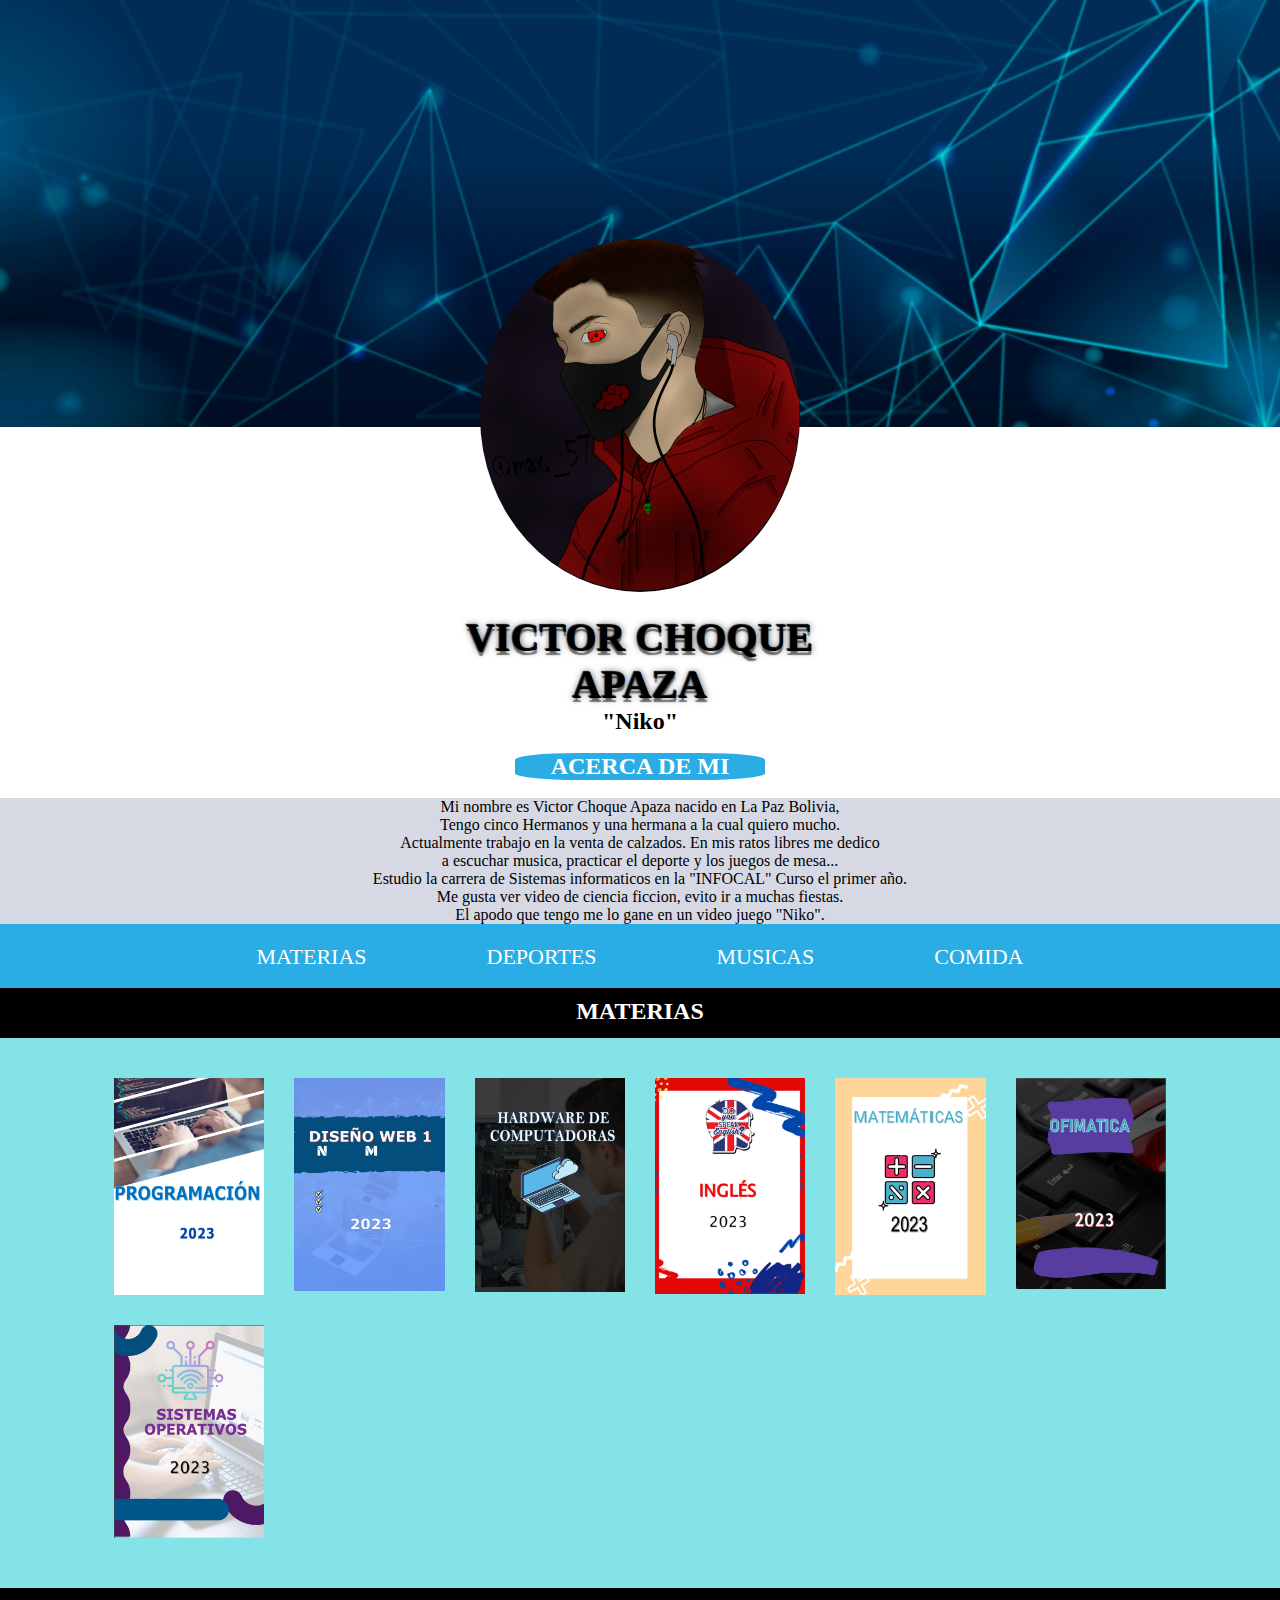
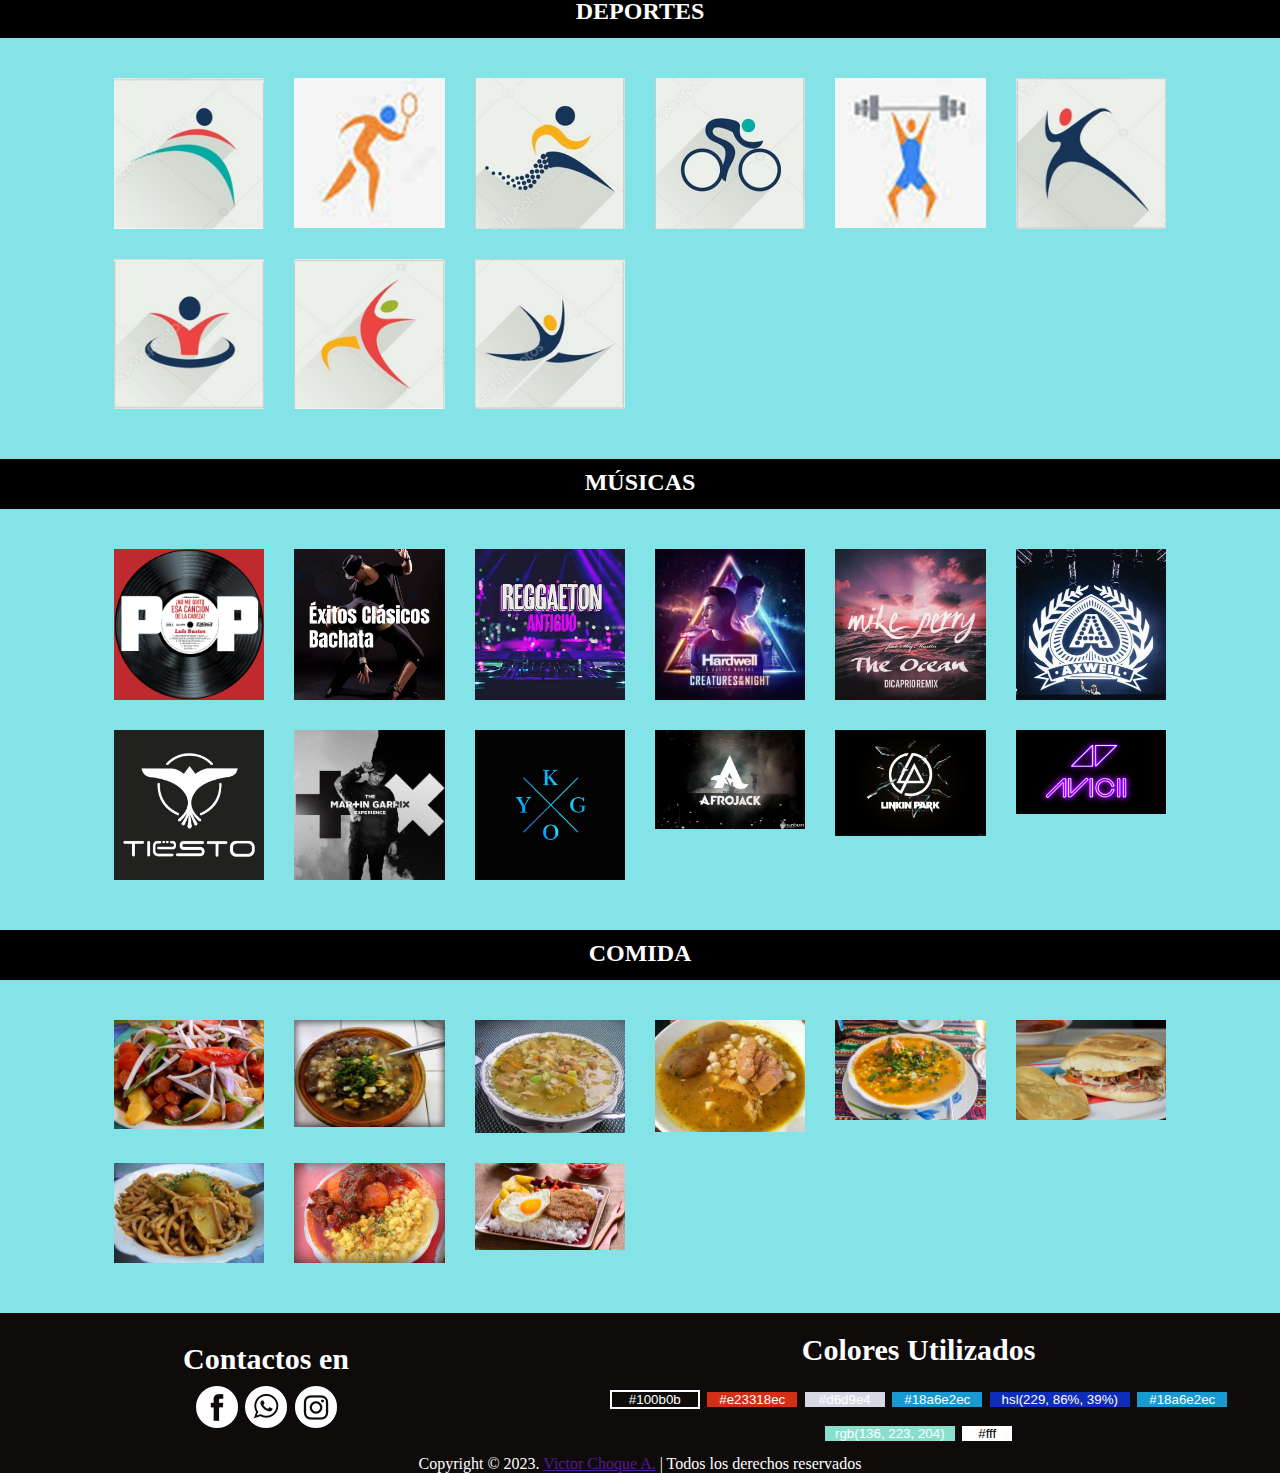
<file: Examen/index.html>
<!DOCTYPE html>
<html lang="en">
<head>
    <meta charset="UTF-8">
    <meta http-equiv="X-UA-Compatible" content="IE=edge">
    <meta name="viewport" content="width=device-width, initial-scale=1.0">
    <link rel="stylesheet" href="css/style.css">
    <title>Clases</title>
</head>
<body>
    <section class="contenedor-1">
            <div class="banner">
                <img src="img/banner_1.jpg" width="200%">
            </div>
            <header>
                <div>
                    <img src="img/perfil.jpg" class="perfil">
                </div> <br>
                        <h1 class="nombre">VICTOR CHOQUE APAZA</h1>
                        <h2>"Niko"</h2>
            </header>
        <div class="nombre">
        </div> <br>
    <section>
        <div>
            <h2 class="acerca">ACERCA DE MI</h2><br>
            <div class="fondo">
            <p>Mi nombre es Victor Choque Apaza nacido en La Paz Bolivia, <br>
                Tengo cinco Hermanos y una hermana a la cual quiero mucho. <br> 
                Actualmente trabajo en la venta de calzados. En mis ratos libres me dedico <br>
                a escuchar musica, practicar el deporte y los juegos de mesa... <br>
                Estudio la carrera de Sistemas informaticos en la "INFOCAL" Curso el primer año.<br>
                Me gusta ver video de ciencia ficcion, evito ir a muchas fiestas.<br>
                El apodo que tengo me lo gane en un video juego "Niko".</p>  
            </div>
        </div>
    </section>
    <section>
        <div class="gustos">
            <a href="#materia1" class="link">MATERIAS</a>
            <a href="#materia2" class="link">DEPORTES</a>
            <a href="#materia3" class="link">MUSICAS</a>
            <a href="#materia4" class="link">COMIDA</a>
        </div>
        <div class="materias"> <br>
                <h2 id="materia1">MATERIAS</h2>
            <div id="materias">
                <img src="img/programacion.jpeg">
                <img src="img/diseño.jpeg">
                <img src="img/hardware.jpeg">
                <img src="img/ingles.jpeg">
                <img src="img/mate.jpeg">
                <img src="img/ofimatica.jpeg">
                <img src="img/sistemas.jpeg">
            </div>
        </div>
    </section>
    <section>
        <div class="deportes">
                <h2 id="materia2">DEPORTES</h2>
            <div id="materias">
                <img src="img/deporte1.jpeg">
                <img src="img/deporte2.jpeg">
                <img src="img/deporte3.jpeg">
                <img src="img/deporte4.jpeg">
                <img src="img/deporte5.jpeg">
                <img src="img/deporte6.jpeg">
                <img src="img/deporte7.jpeg">
                <img src="img/deporte8.jpeg">
                <img src="img/deporte9.jpeg">
            </div>
        </div>
    </section>
    <section>
        <div class="musicas">
                <h2 id="materia3">MÚSICAS</h2>
            <div id="materias">
                <img src="img/musica1.jpeg">
                <img src="img/musica2.jpg">
                <img src="img/musica3.jpg">
                <img src="img/musica4.jpg">
                <img src="img/musica5.jpg">
                <img src="img/musica6.jpg">
                <img src="img/musica7.png">
                <img src="img/musica8.jpg">
                <img src="img/musica9.jpg">
                <img src="img/musica10.jpg">
                <img src="img/musica11.jpg">
                <img src="img/musica12.jpg">
            </div>
        </div>
    </section>
    <section>
        <div class="comida">
                <h2 id="materia4">COMIDA</h2>
            <div id="materias">
                <img src="img/comida1.jpg">
                <img src="img/comida2.jpg">
                <img src="img/comida3.jpg">
                <img src="img/comida4.jpg">
                <img src="img/comida5.jpg">
                <img src="img/comida6.jpg">
                <img src="img/comida7.jpg">
                <img src="img/comida8.jpg">
                <img src="img/comida9.jpg">
            </div>
        </div>
    </section>
    <section class="contenedor-2">
        <div class="contacto">
            <div class="box1">
                <h3>Contactos en</h3>
                <div>
                    <img src="img/contacto1.png">
                    <img src="img/contacto2.png">
                    <img src="img/contacto3.png">
                </div>
            </div>
            <div class="box2">
                <h3>Colores Utilizados</h3>
                <button id="color1">#100b0b</button>
                <button id="color2">#e23318ec</button>
                <button id="color3">#d6d9e4</button>
                <button id="color4">#18a6e2ec</button>
                <button id="color5">hsl(229, 86%, 39%)</button>
                <button id="color6">#18a6e2ec</button>
                <button id="color7">rgb(136, 223, 204)</button>
                <button id="color8">#fff</button>
            </div>
        </div>
        <footer>
            <p>Copyright &copy; 2023. <a href="">Victor Choque A.</a> | Todos 
                los derechos reservados</p>
        </footer>
    </section>
</body>
</html>
</file>
<file: Examen/css/style.css>
*{
    margin: 0;
    padding: 0;
    box-sizing: border-box;
}


.banner{
    width: 50%;
}

.contenedor-1{
    width: 100;
    height: 100vh;
    text-align: center;
    flex-wrap: wrap;
}

.perfil{
    width: 25%;
    height: 100%;
    margin-top: -15%;
    border-radius: 50%;
}

.perfil:hover{
    transform: scale(1.20);
}

.nombre{
    text-shadow: -1px -1px 1px #100b0b,
    0px 4px 1px rgba(0,0,0,0.5),
    0px 0px 7px rgba(8, 7, 7, 0.745);
    font-size: 2.5em;
    width: 400px;
    margin: 0 auto;
}

.nombre:hover{
    transform: scale(1.20);
    color: #e23318ec;
}

.fondo{
    background-color: #d6d9e4;
    font: arial, trebuchet, helvetica;
}

.acerca{
    color: #fff;
    background-color: #18a6e2ec;
    width: 250px;
    display: flex;
    justify-content: center;
    margin: 0 auto;
    border-radius: 25%;
}

.acerca:hover{
    transform: scale(1.20);
    background-color: hsl(229, 86%, 39%);
}
.gustos{
    background-color: #18a6e2ec;
    display: flex;
    justify-content: center;
}

.link{
    color: #fff;
    padding: 20px 60px;
    text-decoration: none;
    font-size: 22px;
    
}

.link:hover{
    background-color: hsl(229, 86%, 39%);
    color: #fff;
}

.materias{

}

.materias{
    background-color: rgb(132, 227, 230);
    
}

#materia1{
    background-color: #000;
    color: #fff;
    width: 100%;
    height: 50px;
    justify-content: center;
    display: flex;
    padding: 10px 60px;
    margin-top: -20px;
}

#materia2{
    background-color: #000;
    color: #fff;
    width: 100%;
    height: 50px;
    justify-content: center;
    display: flex;
    padding: 10px 60px;
    margin-top: -5%;
}

#materia3{
    background-color: #000;
    color: #fff;
    width: 100%;
    height: 50px;
    justify-content: center;
    display: flex;
    padding: 10px 60px;
    margin-top: -5%;
}

#materia4{
    background-color: #000;
    color: #fff;
    width: 100%;
    height: 50px;
    justify-content: center;
    display: flex;
    padding: 10px 60px;
    margin-top: -5%;
}

#materias{
    display: grid;
    grid-template-columns: repeat(6,1fr);
    width: 90%;
    height: 5%;
    grid-gap: 30px;
    margin: 5%;
    padding: 50px 50px;
    margin-top: -10px;
}

#materias img{
    width: 100%;
    transition: all 300ms;
    position: relativece;
}

#materias img:hover{
    transform: scale(1.15);
}

.deportes{
    background-color: rgb(132, 227, 230);
}

.musicas{
    background-color: rgb(132, 227, 230);
}

.comida{
    background-color: rgb(132, 227, 230);
}

.contenedor-2{
    background-color: #100b0b;
    width: 100%;
    display: flex;
    flex-direction: column;
    justify-content: center;
    align-items: center;
    color: #fff;
    margin-top: -5%;
}

.contacto{
    background-color: #100b0b;
    width: 100%;
    height: 80%;
    display: flex;
    flex-direction: row;
    justify-content: center;
    align-items: center;
}

.pie1{

}
.box1{
    width: 50%;
    height: 50%;
    display: flex;
    flex-direction: column;
    padding-right: 25px;
}

.box1, h3{
    font-size: 30px;
}

.box2, h3{
    font-size: 30px;
    margin: 10px;
}

#color1{
    background-color: #100b0b;
    border: 0px;
    color: white;
    width: 90px;
    border-style: solid;
    border-width: 2px;
    border-color: #fff;
}

#color2{
    background-color: #e23318ec;
    border: 0px;
    color: white;
    width: 90px;
}

#color3{
    background-color: #d6d9e4;
    border: 0px;
    color: white;
    width: 80px;
}

#color4{
    background-color: #18a6e2ec;
    border: 0px;
    color: white;
    width: 90px;
}
#color5{
    background-color: hsl(229, 86%, 39%);
    border: 0px;
    color: white;
    width: 140px;
}

#color6{
    background-color: #18a6e2ec;
    border: 0px;
    color: white;
    width: 90px;
}

#color7{
    background-color: rgb(136, 223, 204);
    border: 0px;
    color: white;
    width: 130px;
}

#color8{
    background-color: #fff;
    color: 100b0b;
    border: 0px;
    width: 50px;
}
</file>
